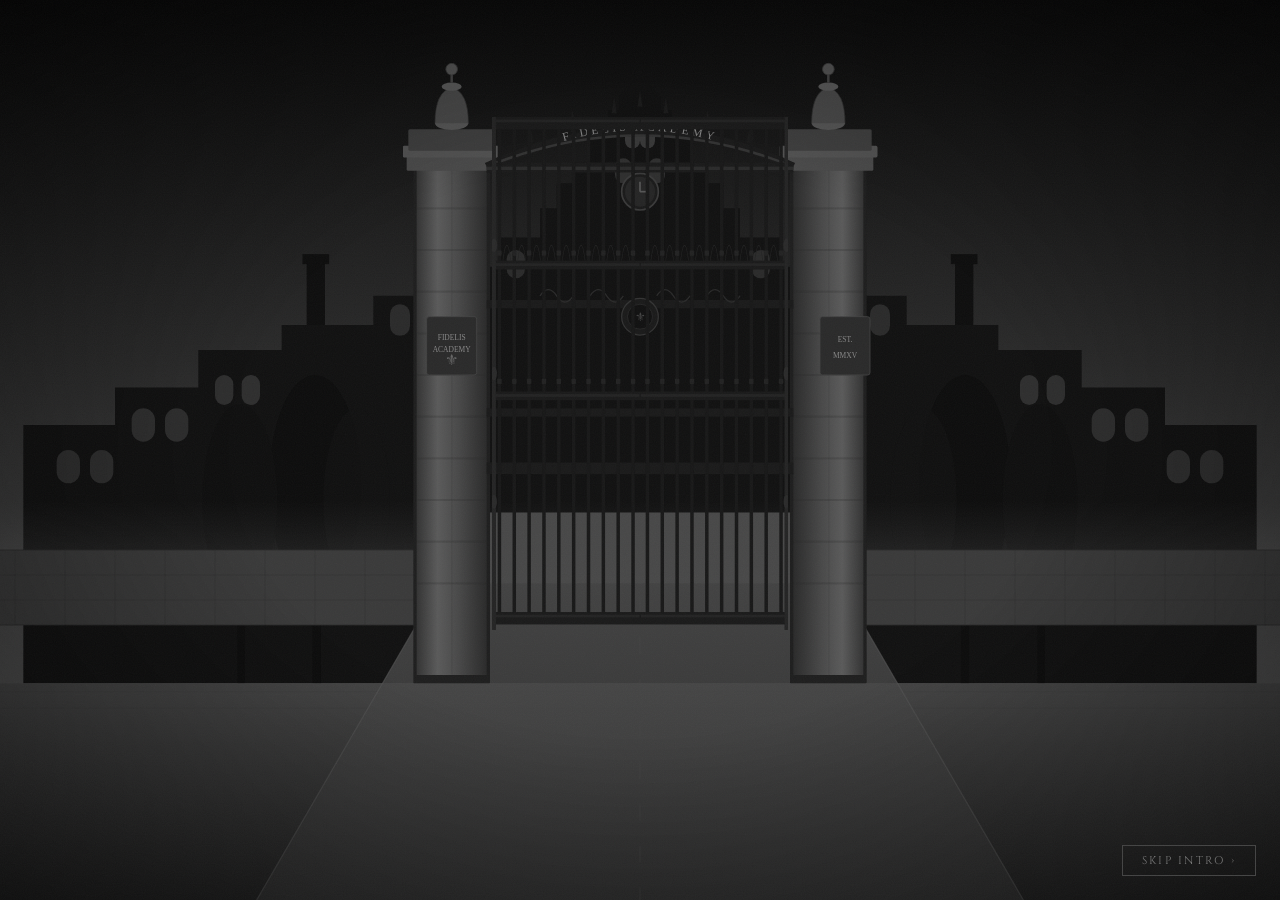
<file: fidelis-academy/index.html>
<!DOCTYPE html>
<html lang="en">
<head>
  <meta charset="UTF-8">
  <meta name="viewport" content="width=device-width, initial-scale=1.0">
  <title>Fidelis Academy</title>
  <link rel="preconnect" href="https://fonts.googleapis.com">
  <link href="https://fonts.googleapis.com/css2?family=Cinzel:wght@400;600;900&family=Cinzel+Decorative:wght@400;700&family=EB+Garamond:ital,wght@0,400;1,400&display=swap" rel="stylesheet">
  <style>
    *, *::before, *::after { margin:0; padding:0; box-sizing:border-box; }

    html, body {
      width:100%; height:100%;
      background:#000;
      overflow:hidden;
      font-family:'EB Garamond', serif;
    }

    /* ── INTRO WRAPPER ── */
    #intro {
      position:fixed; inset:0; z-index:100;
      overflow:hidden;
      background:#000;
    }

    /* ── SCENE (zooms out) ── */
    #scene {
      width:100%; height:100%;
      position:absolute; inset:0;
      transform: scale(5);
      transform-origin: 50% 47%;
      transition: transform 4s cubic-bezier(.22,.6,.36,1);
    }
    #scene.zoomed { transform: scale(1); }

    /* ── BACKGROUND SVG ── */
    #bg {
      position:absolute; inset:0;
      width:100%; height:100%;
    }

    /* ── GATE DOOR WRAPPERS ── */
    #gate-wrap {
      position:absolute;
      /* these % values align the doors over the SVG pillars */
      left: 38.4%;
      top:  13%;
      width: 23.2%;
      height: 57%;
      display:flex;
      perspective: 1400px;
      perspective-origin: 50% 48%;
    }

    .gate-door {
      width:50%; height:100%;
      flex-shrink:0;
    }
    .gate-door svg { display:block; width:100%; height:100%; }

    #door-left  { transform-origin: 0 50%;    transition: transform 2.4s cubic-bezier(.4,0,.2,1); }
    #door-right { transform-origin: 100% 50%; transition: transform 2.4s cubic-bezier(.4,0,.2,1); }
    #door-left.open  { transform: rotateY(-84deg); }
    #door-right.open { transform: rotateY(84deg); }

    /* ── TITLE ── */
    #title {
      position:absolute;
      top:4%; left:50%; transform:translateX(-50%);
      text-align:center; z-index:10;
      opacity:0; transition:opacity 1.2s;
      pointer-events:none; white-space:nowrap;
    }
    #title.show { opacity:1; }
    #title h1 {
      font-family:'Cinzel Decorative',serif;
      font-size: clamp(1rem,2.8vw,2.4rem);
      color:#c9a84c;
      letter-spacing:.35em;
      text-shadow: 0 0 24px rgba(201,168,76,.45), 2px 2px 6px #000;
    }
    #title p {
      font-family:'Cinzel',serif;
      font-size:clamp(.55rem,1.1vw,.85rem);
      color:#aaa;
      letter-spacing:.35em;
      margin-top:.4em;
    }

    /* ── VIGNETTE ── */
    #vignette {
      position:absolute; inset:0;
      background: radial-gradient(ellipse 80% 80% at 50% 50%,
        transparent 40%, rgba(0,0,0,.65) 100%);
      pointer-events:none;
    }

    /* ── CHOICES ── */
    #choices {
      position:fixed; inset:0; z-index:200;
      display:flex;
      align-items:center; justify-content:center;
      gap:clamp(2rem,8vw,8rem);
      opacity:0; pointer-events:none;
      transition:opacity 1.2s;
      background:radial-gradient(ellipse 90% 70% at 50% 70%,
        rgba(0,0,0,.35) 0%, rgba(0,0,0,.75) 100%);
    }
    #choices.show { opacity:1; pointer-events:all; }

    .choice {
      display:block; text-decoration:none;
      text-align:center; position:relative;
      transition: transform .3s ease;
    }
    .choice:hover { transform: translateY(-8px) scale(1.04); }

    .choice-door {
      width: clamp(130px,16vw,240px);
      aspect-ratio: 1/1.9;
      background: linear-gradient(175deg, #1c1c1c 0%, #0c0c0c 60%);
      border: 1px solid #6b5a2a;
      position:relative;
      overflow:visible;
    }
    /* arched top using ::before */
    .choice-door::before {
      content:'';
      position:absolute;
      top: calc(-1 * clamp(65px,8vw,120px));
      left:-1px; right:-1px;
      height: clamp(65px,8vw,120px);
      border:1px solid #6b5a2a;
      border-bottom:none;
      border-radius: 50% 50% 0 0 / 100% 100% 0 0;
      background: linear-gradient(180deg, #1a1a1a, #161616);
    }
    .choice-door-inner {
      position:absolute; inset:8%;
      border:1px solid #3a3020;
      display:flex; flex-direction:column;
      align-items:center; justify-content:center;
      gap:.8em;
    }
    .choice-icon {
      font-size:clamp(1.6rem,3.5vw,3rem);
      color:#c9a84c;
      filter:drop-shadow(0 0 10px rgba(201,168,76,.4));
    }
    .choice-label {
      font-family:'Cinzel',serif;
      font-size:clamp(.55rem,1.1vw,.9rem);
      letter-spacing:.18em;
      color:#c9a84c;
      text-shadow:0 0 12px rgba(201,168,76,.4);
    }
    .choice-sub {
      font-family:'EB Garamond',serif;
      font-style:italic;
      font-size:clamp(.5rem,.9vw,.75rem);
      color:#777;
      letter-spacing:.08em;
    }
    /* knocker */
    .choice-door::after {
      content:'⬤';
      position:absolute;
      top:38%; left:50%;
      transform:translate(-50%,-50%);
      font-size:clamp(.4rem,.8vw,.6rem);
      color:#6b5a2a;
    }

    /* ── SKIP BUTTON ── */
    #skip {
      position:fixed; bottom:1.5rem; right:1.5rem; z-index:400;
      background:none;
      border:1px solid #444;
      color:#777;
      font-family:'Cinzel',serif;
      font-size:.7rem;
      letter-spacing:.2em;
      padding:.45rem 1.2rem;
      cursor:pointer;
      transition:all .25s;
    }
    #skip:hover { border-color:#c9a84c; color:#c9a84c; }

    /* ── GRAIN OVERLAY ── */
    #grain {
      position:fixed; inset:0; z-index:500;
      pointer-events:none;
      opacity:.04;
      background-image: url("data:image/svg+xml,%3Csvg xmlns='http://www.w3.org/2000/svg' width='200' height='200'%3E%3Cfilter id='n'%3E%3CfeTurbulence type='fractalNoise' baseFrequency='0.9' numOctaves='4'/%3E%3C/filter%3E%3Crect width='200' height='200' filter='url(%23n)'/%3E%3C/svg%3E");
    }
  </style>
</head>
<body>

<div id="intro">
  <div id="scene">

    <!-- ══════════════════════════════════════
         BACKGROUND SCENE SVG
    ══════════════════════════════════════ -->
    <svg id="bg" viewBox="0 0 1920 1080" preserveAspectRatio="xMidYMid slice"
         xmlns="http://www.w3.org/2000/svg">
      <defs>
        <linearGradient id="sky" x1="0" y1="0" x2="0" y2="1">
          <stop offset="0%"   stop-color="#0a0a0a"/>
          <stop offset="40%"  stop-color="#2a2a2a"/>
          <stop offset="85%"  stop-color="#555"/>
          <stop offset="100%" stop-color="#666"/>
        </linearGradient>
        <linearGradient id="ground" x1="0" y1="0" x2="0" y2="1">
          <stop offset="0%"  stop-color="#444"/>
          <stop offset="100%" stop-color="#222"/>
        </linearGradient>
        <linearGradient id="path-grad" x1="0" y1="0" x2="0" y2="1">
          <stop offset="0%"  stop-color="#555"/>
          <stop offset="100%" stop-color="#333"/>
        </linearGradient>
        <linearGradient id="mist" x1="0" y1="0" x2="0" y2="1">
          <stop offset="0%" stop-color="rgba(100,100,100,0)"/>
          <stop offset="100%" stop-color="rgba(130,130,130,0.25)"/>
        </linearGradient>
        <linearGradient id="pillar-grad" x1="0" y1="0" x2="1" y2="0">
          <stop offset="0%"   stop-color="#333"/>
          <stop offset="30%"  stop-color="#5a5a5a"/>
          <stop offset="60%"  stop-color="#484848"/>
          <stop offset="100%" stop-color="#2a2a2a"/>
        </linearGradient>
        <linearGradient id="pillar-grad-r" x1="1" y1="0" x2="0" y2="0">
          <stop offset="0%"   stop-color="#333"/>
          <stop offset="30%"  stop-color="#5a5a5a"/>
          <stop offset="60%"  stop-color="#484848"/>
          <stop offset="100%" stop-color="#2a2a2a"/>
        </linearGradient>
        <filter id="blur-sky">
          <feGaussianBlur stdDeviation="1.5"/>
        </filter>
      </defs>

      <!-- SKY -->
      <rect width="1920" height="1080" fill="url(#sky)"/>

      <!-- BUILDING SILHOUETTE -->
      <!-- Victorian Gothic school, symmetrical, central bell tower -->
      <path fill="#111" d="
        M 220,820
        L 220,510
        L 330,510  L 330,465
        L 430,465  L 430,420
        L 530,420  L 530,390
        L 640,390  L 640,355
        L 720,355  L 720,320
        L 790,320  L 790,285
        L 840,285  L 840,250
        L 860,250  L 860,220
        L 880,220  L 880,195
        L 900,195  L 900,165
        L 910,165  L 910,148
        L 922,148  L 922,132
        L 935,132  L 935,115
        L 945,105  L 955,92
        L 960,80    L 965,92
        L 975,105  L 985,115
        L 985,132  L 998,132
        L 998,148  L 1010,148
        L 1010,165 L 1020,165
        L 1020,195 L 1040,195
        L 1040,220 L 1060,220
        L 1060,250 L 1080,250
        L 1080,285 L 1130,285
        L 1130,320 L 1200,320
        L 1200,355 L 1280,355
        L 1280,390 L 1390,390
        L 1390,420 L 1490,420
        L 1490,465 L 1590,465
        L 1590,510 L 1700,510
        L 1700,820
        Z
      "/>

      <!-- Chimneys -->
      <rect x="560" y="310" width="22" height="80" fill="#0e0e0e"/>
      <rect x="555" y="305" width="32" height="12" fill="#0e0e0e"/>
      <rect x="740" y="255" width="18" height="65" fill="#0e0e0e"/>
      <rect x="735" y="250" width="28" height="10" fill="#0e0e0e"/>
      <rect x="1162" y="255" width="18" height="65" fill="#0e0e0e"/>
      <rect x="1157" y="250" width="28" height="10" fill="#0e0e0e"/>
      <rect x="1338" y="310" width="22" height="80" fill="#0e0e0e"/>
      <rect x="1333" y="305" width="32" height="12" fill="#0e0e0e"/>

      <!-- Windows (arched, lighter) on main building -->
      <!-- Left wing -->
      <rect x="260" y="540" width="28" height="40" rx="14" fill="#2e2e2e"/>
      <rect x="300" y="540" width="28" height="40" rx="14" fill="#2e2e2e"/>
      <rect x="350" y="490" width="28" height="40" rx="14" fill="#2e2e2e"/>
      <rect x="390" y="490" width="28" height="40" rx="14" fill="#2e2e2e"/>
      <rect x="450" y="450" width="22" height="36" rx="11" fill="#2e2e2e"/>
      <rect x="482" y="450" width="22" height="36" rx="11" fill="#2e2e2e"/>
      <!-- Right wing (mirror) -->
      <rect x="1632" y="540" width="28" height="40" rx="14" fill="#2e2e2e"/>
      <rect x="1592" y="540" width="28" height="40" rx="14" fill="#2e2e2e"/>
      <rect x="1542" y="490" width="28" height="40" rx="14" fill="#2e2e2e"/>
      <rect x="1502" y="490" width="28" height="40" rx="14" fill="#2e2e2e"/>
      <rect x="1448" y="450" width="22" height="36" rx="11" fill="#2e2e2e"/>
      <rect x="1416" y="450" width="22" height="36" rx="11" fill="#2e2e2e"/>
      <!-- Central section -->
      <rect x="660" y="365" width="24" height="38" rx="12" fill="#2a2a2a"/>
      <rect x="700" y="365" width="24" height="38" rx="12" fill="#2a2a2a"/>
      <rect x="740" y="330" width="22" height="34" rx="11" fill="#2a2a2a"/>
      <rect x="800" y="300" width="22" height="34" rx="11" fill="#2a2a2a"/>
      <rect x="1094" y="300" width="22" height="34" rx="11" fill="#2a2a2a"/>
      <rect x="1158" y="330" width="22" height="34" rx="11" fill="#2a2a2a"/>
      <rect x="1196" y="365" width="24" height="38" rx="12" fill="#2a2a2a"/>
      <rect x="1236" y="365" width="24" height="38" rx="12" fill="#2a2a2a"/>
      <!-- Tower windows -->
      <rect x="942" y="150" width="18" height="28" rx="9" fill="#383838"/>
      <rect x="960" y="150" width="18" height="28" rx="9" fill="#383838"/>
      <rect x="930" y="190" width="20" height="30" rx="10" fill="#2e2e2e"/>
      <rect x="970" y="190" width="20" height="30" rx="10" fill="#2e2e2e"/>

      <!-- Clock face on tower -->
      <circle cx="960" cy="230" r="22" fill="#1a1a1a" stroke="#3a3a3a" stroke-width="2"/>
      <circle cx="960" cy="230" r="18" fill="#252525"/>
      <line x1="960" y1="218" x2="960" y2="230" stroke="#555" stroke-width="2"/>
      <line x1="960" y1="230" x2="970" y2="230" stroke="#555" stroke-width="2"/>

      <!-- TREES — dark silhouettes flanking path -->
      <!-- Left trees -->
      <ellipse cx="570" cy="580" rx="55" ry="130" fill="#0d0d0d" opacity=".9"/>
      <ellipse cx="620" cy="600" rx="40" ry="110" fill="#111" opacity=".85"/>
      <rect x="567" y="700" width="10" height="120" fill="#0d0d0d"/>
      <ellipse cx="480" cy="600" rx="45" ry="115" fill="#0f0f0f" opacity=".8"/>
      <rect x="477" y="710" width="9" height="110" fill="#0d0d0d"/>
      <!-- Right trees -->
      <ellipse cx="1350" cy="580" rx="55" ry="130" fill="#0d0d0d" opacity=".9"/>
      <ellipse cx="1300" cy="600" rx="40" ry="110" fill="#111" opacity=".85"/>
      <rect x="1345" y="700" width="10" height="120" fill="#0d0d0d"/>
      <ellipse cx="1440" cy="600" rx="45" ry="115" fill="#0f0f0f" opacity=".8"/>
      <rect x="1437" y="710" width="9" height="110" fill="#0d0d0d"/>

      <!-- MIST / ATMOSPHERE near horizon -->
      <rect x="0" y="600" width="1920" height="100" fill="url(#mist)"/>

      <!-- GROUND -->
      <rect x="0" y="820" width="1920" height="260" fill="url(#ground)"/>
      <!-- Ground texture lines -->
      <line x1="0" y1="830" x2="1920" y2="830" stroke="#333" stroke-width=".5" opacity=".4"/>
      <line x1="0" y1="850" x2="1920" y2="850" stroke="#333" stroke-width=".5" opacity=".3"/>

      <!-- PATH / DRIVEWAY in perspective -->
      <polygon points="500,1080 1420,1080 1150,615 770,615" fill="url(#path-grad)" opacity=".8"/>
      <!-- Path edge lines -->
      <line x1="770" y1="615" x2="500" y2="1080" stroke="#555" stroke-width="1.5" opacity=".6"/>
      <line x1="1150" y1="615" x2="1420" y2="1080" stroke="#555" stroke-width="1.5" opacity=".6"/>
      <!-- Centerline (dashes) -->
      <line x1="960" y1="615" x2="960" y2="1080" stroke="#4a4a4a" stroke-width="1"
            stroke-dasharray="20 30" opacity=".5"/>

      <!-- STONE WALL — left -->
      <rect x="0" y="660" width="737" height="90"
            fill="#3a3a3a" stroke="#2a2a2a" stroke-width="1"/>
      <!-- Stone blocks on left wall -->
      <g stroke="#2a2a2a" stroke-width="0.7" opacity=".6">
        <line x1="0" y1="690" x2="737" y2="690"/>
        <line x1="0" y1="720" x2="737" y2="720"/>
        <line x1="30"  y1="660" x2="30"  y2="750"/>
        <line x1="90"  y1="660" x2="90"  y2="750"/>
        <line x1="150" y1="660" x2="150" y2="750"/>
        <line x1="210" y1="660" x2="210" y2="750"/>
        <line x1="270" y1="660" x2="270" y2="750"/>
        <line x1="330" y1="660" x2="330" y2="750"/>
        <line x1="390" y1="660" x2="390" y2="750"/>
        <line x1="450" y1="660" x2="450" y2="750"/>
        <line x1="510" y1="660" x2="510" y2="750"/>
        <line x1="570" y1="660" x2="570" y2="750"/>
        <line x1="630" y1="660" x2="630" y2="750"/>
        <line x1="690" y1="660" x2="690" y2="750"/>
      </g>

      <!-- STONE WALL — right -->
      <rect x="1183" y="660" width="737" height="90"
            fill="#3a3a3a" stroke="#2a2a2a" stroke-width="1"/>
      <g stroke="#2a2a2a" stroke-width="0.7" opacity=".6">
        <line x1="1183" y1="690" x2="1920" y2="690"/>
        <line x1="1183" y1="720" x2="1920" y2="720"/>
        <line x1="1230" y1="660" x2="1230" y2="750"/>
        <line x1="1290" y1="660" x2="1290" y2="750"/>
        <line x1="1350" y1="660" x2="1350" y2="750"/>
        <line x1="1410" y1="660" x2="1410" y2="750"/>
        <line x1="1470" y1="660" x2="1470" y2="750"/>
        <line x1="1530" y1="660" x2="1530" y2="750"/>
        <line x1="1590" y1="660" x2="1590" y2="750"/>
        <line x1="1650" y1="660" x2="1650" y2="750"/>
        <line x1="1710" y1="660" x2="1710" y2="750"/>
        <line x1="1770" y1="660" x2="1770" y2="750"/>
        <line x1="1830" y1="660" x2="1830" y2="750"/>
        <line x1="1890" y1="660" x2="1890" y2="750"/>
      </g>

      <!-- ════════════════════════════════════════
           LEFT STONE PILLAR
      ════════════════════════════════════════ -->
      <!-- Pillar base shadow -->
      <rect x="688" y="200" width="92" height="620" fill="#1e1e1e" rx="1"/>
      <!-- Pillar body -->
      <rect x="692" y="195" width="84" height="615" fill="url(#pillar-grad)"/>
      <!-- Stone block lines on pillar -->
      <g stroke="#2a2a2a" stroke-width="0.8" opacity=".7">
        <line x1="692" y1="250" x2="776" y2="250"/>
        <line x1="692" y1="300" x2="776" y2="300"/>
        <line x1="692" y1="350" x2="776" y2="350"/>
        <line x1="692" y1="400" x2="776" y2="400"/>
        <line x1="692" y1="450" x2="776" y2="450"/>
        <line x1="692" y1="500" x2="776" y2="500"/>
        <line x1="692" y1="550" x2="776" y2="550"/>
        <line x1="692" y1="600" x2="776" y2="600"/>
        <line x1="692" y1="650" x2="776" y2="650"/>
        <line x1="692" y1="700" x2="776" y2="700"/>
        <!-- Vertical centre crack -->
        <line x1="734" y1="195" x2="734" y2="810" opacity=".3"/>
      </g>
      <!-- Pillar cap (wider) -->
      <rect x="680" y="183" width="108" height="22" fill="#4a4a4a" rx="2"/>
      <rect x="675" y="175" width="118" height="14" fill="#525252" rx="2"/>
      <!-- Pillar top plinth -->
      <rect x="682" y="155" width="104" height="26" fill="#3e3e3e" rx="2"/>
      <!-- Urn/finial on left pillar -->
      <ellipse cx="734" cy="148" rx="20" ry="8" fill="#555"/>
      <path d="M714,148 Q714,110 734,105 Q754,110 754,148" fill="#484848" stroke="#333" stroke-width=".8"/>
      <ellipse cx="734" cy="104" rx="12" ry="5" fill="#5a5a5a"/>
      <line x1="734" y1="99" x2="734" y2="85" stroke="#444" stroke-width="3"/>
      <ellipse cx="734" cy="83" rx="7" ry="7" fill="#555" stroke="#3a3a3a" stroke-width="1"/>
      <!-- Plaque / Crest on left pillar -->
      <rect x="704" y="380" width="60" height="70" rx="3" fill="#2a2a2a" stroke="#444" stroke-width="1"/>
      <text x="734" y="408" text-anchor="middle" font-family="serif" font-size="9" fill="#888">FIDELIS</text>
      <text x="734" y="422" text-anchor="middle" font-family="serif" font-size="9" fill="#888">ACADEMY</text>
      <text x="734" y="438" text-anchor="middle" font-family="serif" font-size="18" fill="#666">⚜</text>

      <!-- ════════════════════════════════════════
           RIGHT STONE PILLAR
      ════════════════════════════════════════ -->
      <rect x="1140" y="200" width="92" height="620" fill="#1e1e1e" rx="1"/>
      <rect x="1144" y="195" width="84" height="615" fill="url(#pillar-grad-r)"/>
      <g stroke="#2a2a2a" stroke-width="0.8" opacity=".7">
        <line x1="1144" y1="250" x2="1228" y2="250"/>
        <line x1="1144" y1="300" x2="1228" y2="300"/>
        <line x1="1144" y1="350" x2="1228" y2="350"/>
        <line x1="1144" y1="400" x2="1228" y2="400"/>
        <line x1="1144" y1="450" x2="1228" y2="450"/>
        <line x1="1144" y1="500" x2="1228" y2="500"/>
        <line x1="1144" y1="550" x2="1228" y2="550"/>
        <line x1="1144" y1="600" x2="1228" y2="600"/>
        <line x1="1144" y1="650" x2="1228" y2="650"/>
        <line x1="1144" y1="700" x2="1228" y2="700"/>
        <line x1="1186" y1="195" x2="1186" y2="810" opacity=".3"/>
      </g>
      <rect x="1132" y="183" width="108" height="22" fill="#4a4a4a" rx="2"/>
      <rect x="1127" y="175" width="118" height="14" fill="#525252" rx="2"/>
      <rect x="1134" y="155" width="104" height="26" fill="#3e3e3e" rx="2"/>
      <ellipse cx="1186" cy="148" rx="20" ry="8" fill="#555"/>
      <path d="M1166,148 Q1166,110 1186,105 Q1206,110 1206,148" fill="#484848" stroke="#333" stroke-width=".8"/>
      <ellipse cx="1186" cy="104" rx="12" ry="5" fill="#5a5a5a"/>
      <line x1="1186" y1="99" x2="1186" y2="85" stroke="#444" stroke-width="3"/>
      <ellipse cx="1186" cy="83" rx="7" ry="7" fill="#555" stroke="#3a3a3a" stroke-width="1"/>
      <!-- Lamp post on right pillar -->
      <rect x="1176" y="380" width="60" height="70" rx="3" fill="#2a2a2a" stroke="#444" stroke-width="1"/>
      <text x="1206" y="410" text-anchor="middle" font-family="serif" font-size="9" fill="#888">EST.</text>
      <text x="1206" y="430" text-anchor="middle" font-family="serif" font-size="9" fill="#888">MMXV</text>

      <!-- WROUGHT IRON ARCH over gate opening -->
      <path d="M 776,200 Q 960,115 1144,200"
            fill="none" stroke="#1a1a1a" stroke-width="10"/>
      <path d="M 776,200 Q 960,125 1144,200"
            fill="none" stroke="#333" stroke-width="3"/>
      <!-- Arch decorative spikes pointing up -->
      <g fill="#1a1a1a">
        <polygon points="826,171 829,155 832,171"/>
        <polygon points="876,150 879,132 882,150"/>
        <polygon points="926,136 929,117 932,136"/>
        <polygon points="957,128 960,108 963,128"/>
        <polygon points="988,136 991,117 994,136"/>
        <polygon points="1038,150 1041,132 1044,150"/>
        <polygon points="1088,171 1091,155 1094,171"/>
      </g>
      <!-- FIDELIS ACADEMY text on arch -->
      <path id="arch-text-path" d="M 800,195 Q 960,118 1120,195" fill="none"/>
      <text font-family="serif" font-size="14" fill="#888" letter-spacing="4">
        <textPath href="#arch-text-path" startOffset="50%" text-anchor="middle">
          FIDELIS ACADEMY
        </textPath>
      </text>

      <!-- GATE TOP CROSSBAR -->
      <rect x="776" y="195" width="368" height="12" fill="#1a1a1a"/>
      <rect x="776" y="200" width="368" height="4" fill="#2a2a2a"/>
      <!-- GATE MID RAIL -->
      <rect x="776" y="360" width="368" height="10" fill="#1a1a1a"/>
      <!-- GATE LOWER RAIL -->
      <rect x="776" y="490" width="368" height="10" fill="#1a1a1a"/>
      <!-- GATE BOTTOM RAIL -->
      <rect x="776" y="555" width="368" height="14" fill="#1a1a1a"/>

      <!-- Center lock medallion -->
      <circle cx="960" cy="380" r="22" fill="#1a1a1a" stroke="#333" stroke-width="1.5"/>
      <circle cx="960" cy="380" r="15" fill="#111" stroke="#2a2a2a" stroke-width="1"/>
      <text x="960" y="385" text-anchor="middle" font-family="serif" font-size="14" fill="#444">⚜</text>

      <!-- Scrollwork on mid rail (decorative) -->
      <g fill="none" stroke="#2a2a2a" stroke-width="1.5">
        <path d="M840,355 Q850,340 860,355 Q870,370 880,355"/>
        <path d="M900,355 Q910,340 920,355 Q930,370 940,355"/>
        <path d="M980,355 Q990,340 1000,355 Q1010,370 1020,355"/>
        <path d="M1040,355 Q1050,340 1060,355 Q1070,370 1080,355"/>
      </g>
    </svg>
    <!-- END BG SVG -->

    <!-- ════════════════════════════════════════
         ANIMATED GATE DOOR HALVES
    ════════════════════════════════════════ -->
    <div id="gate-wrap">
      <!-- LEFT DOOR -->
      <div class="gate-door" id="door-left"></div>
      <!-- RIGHT DOOR -->
      <div class="gate-door" id="door-right"></div>
    </div>

    <!-- School Title -->
    <div id="title">
      <h1>FIDELIS ACADEMY</h1>
      <p>KNOWLEDGE &nbsp;·&nbsp; HONOUR &nbsp;·&nbsp; SERVICE</p>
    </div>

    <!-- Vignette -->
    <div id="vignette"></div>
  </div><!-- /#scene -->
</div><!-- /#intro -->

<!-- ════════════════════════════════════════
     CHOICES (shown after gate opens)
════════════════════════════════════════ -->
<div id="choices">
  <a class="choice" href="new-students.html">
    <div class="choice-door">
      <div class="choice-door-inner">
        <div class="choice-icon">✦</div>
        <div class="choice-label">NEW STUDENTS</div>
        <div class="choice-sub">Enquiries & Enrolment</div>
      </div>
    </div>
  </a>
  <a class="choice" href="enrolled-students.html">
    <div class="choice-door">
      <div class="choice-door-inner">
        <div class="choice-icon">⚜</div>
        <div class="choice-label">ENROLLED STUDENTS</div>
        <div class="choice-sub">Student Portal</div>
      </div>
    </div>
  </a>
</div>

<!-- Skip button -->
<button id="skip" onclick="skipIntro()">SKIP INTRO ›</button>

<!-- Grain overlay -->
<div id="grain"></div>

<script>
  /* ── Generate gate bars via JS ── */
  function makeDoorSVG(side) {
    const W = 300, H = 580;
    const BAR_W = 7;
    const BAR_COUNT = 10;
    const spacing = W / BAR_COUNT;
    const railY = [0, H*0.28, H*0.535, H*0.965];
    const railH = [14, 10, 10, 14];

    let bars = '';
    for (let i = 0; i < BAR_COUNT; i++) {
      const x = spacing * i + spacing * 0.5 - BAR_W / 2;
      // bar shaft
      bars += `<rect x="${x}" y="14" width="${BAR_W}" height="${H - 28}" fill="#181818"/>`;
      // spear finial
      bars += `<polygon points="${x+1},14 ${x+BAR_W/2},${-12} ${x+BAR_W-1},14" fill="#1a1a1a"/>`;
      // collar rings
      bars += `<rect x="${x-1}" y="${H*0.26}" width="${BAR_W+2}" height="6" rx="1" fill="#222"/>`;
      bars += `<rect x="${x-1}" y="${H*0.51}" width="${BAR_W+2}" height="6" rx="1" fill="#222"/>`;
    }

    let rails = '';
    railY.forEach((y, i) => {
      rails += `<rect x="0" y="${y}" width="${W}" height="${railH[i]}" fill="#1a1a1a"/>`;
      rails += `<rect x="2" y="${y+3}" width="${W-4}" height="3" fill="#2a2a2a" opacity=".6"/>`;
    });

    // Hinge side trim
    const hingeX = side === 'left' ? 0 : W - 8;
    const trimFill = side === 'left'
      ? 'linear-gradient(to right, #2a2a2a, #333)'
      : 'linear-gradient(to left, #2a2a2a, #333)';

    // Latch side trim
    const latchX = side === 'left' ? W - 10 : 0;

    let scrollwork = '';
    for (let i = 0; i < BAR_COUNT - 1; i++) {
      const cx = spacing * i + spacing;
      scrollwork += `<path d="M${cx-8},${H*0.28} Q${cx},${H*0.22} ${cx+8},${H*0.28}"
        fill="none" stroke="#222" stroke-width="1.2"/>`;
    }

    return `<svg viewBox="0 0 ${W} ${H}" xmlns="http://www.w3.org/2000/svg"
      preserveAspectRatio="none" style="display:block;width:100%;height:100%">
      <defs>
        <linearGradient id="gate-bg-${side}" x1="0" y1="0" x2="1" y2="0">
          <stop offset="0%" stop-color="rgba(0,0,0,0)"/>
          <stop offset="100%" stop-color="rgba(0,0,0,0)"/>
        </linearGradient>
      </defs>
      ${bars}
      ${rails}
      ${scrollwork}
      <!-- Hinge knuckles -->
      <rect x="${hingeX}" y="0" width="8" height="${H}" fill="#242424"/>
      <ellipse cx="${hingeX+4}" cy="${H*0.25}" rx="6" ry="8" fill="#2a2a2a"/>
      <ellipse cx="${hingeX+4}" cy="${H*0.5}" rx="6" ry="8" fill="#2a2a2a"/>
      <ellipse cx="${hingeX+4}" cy="${H*0.75}" rx="6" ry="8" fill="#2a2a2a"/>
    </svg>`;
  }

  document.getElementById('door-left').innerHTML  = makeDoorSVG('left');
  document.getElementById('door-right').innerHTML = makeDoorSVG('right');

  /* ── Animation sequencing ── */
  let introActive = true;

  function runIntro() {
    // Phase 1: zoom out (0 → 4s)
    requestAnimationFrame(() => {
      document.getElementById('scene').classList.add('zoomed');
    });

    // Phase 2: show title (3.5s)
    setTimeout(() => {
      document.getElementById('title').classList.add('show');
    }, 3500);

    // Phase 3: gate opens (4.2s)
    setTimeout(() => {
      document.getElementById('door-left').classList.add('open');
      document.getElementById('door-right').classList.add('open');
    }, 4200);

    // Phase 4: choices appear (6.8s)
    setTimeout(() => {
      if (!introActive) return;
      document.getElementById('choices').classList.add('show');
      document.getElementById('skip').style.display = 'none';
    }, 6800);
  }

  function skipIntro() {
    introActive = false;
    const scene = document.getElementById('scene');
    scene.style.transition = 'none';
    scene.classList.add('zoomed');
    document.getElementById('title').classList.add('show');
    document.getElementById('door-left').style.transition  = 'none';
    document.getElementById('door-right').style.transition = 'none';
    document.getElementById('door-left').classList.add('open');
    document.getElementById('door-right').classList.add('open');
    document.getElementById('choices').classList.add('show');
    document.getElementById('skip').style.display = 'none';
  }

  window.addEventListener('load', () => setTimeout(runIntro, 100));
</script>
</body>
</html>
</file>
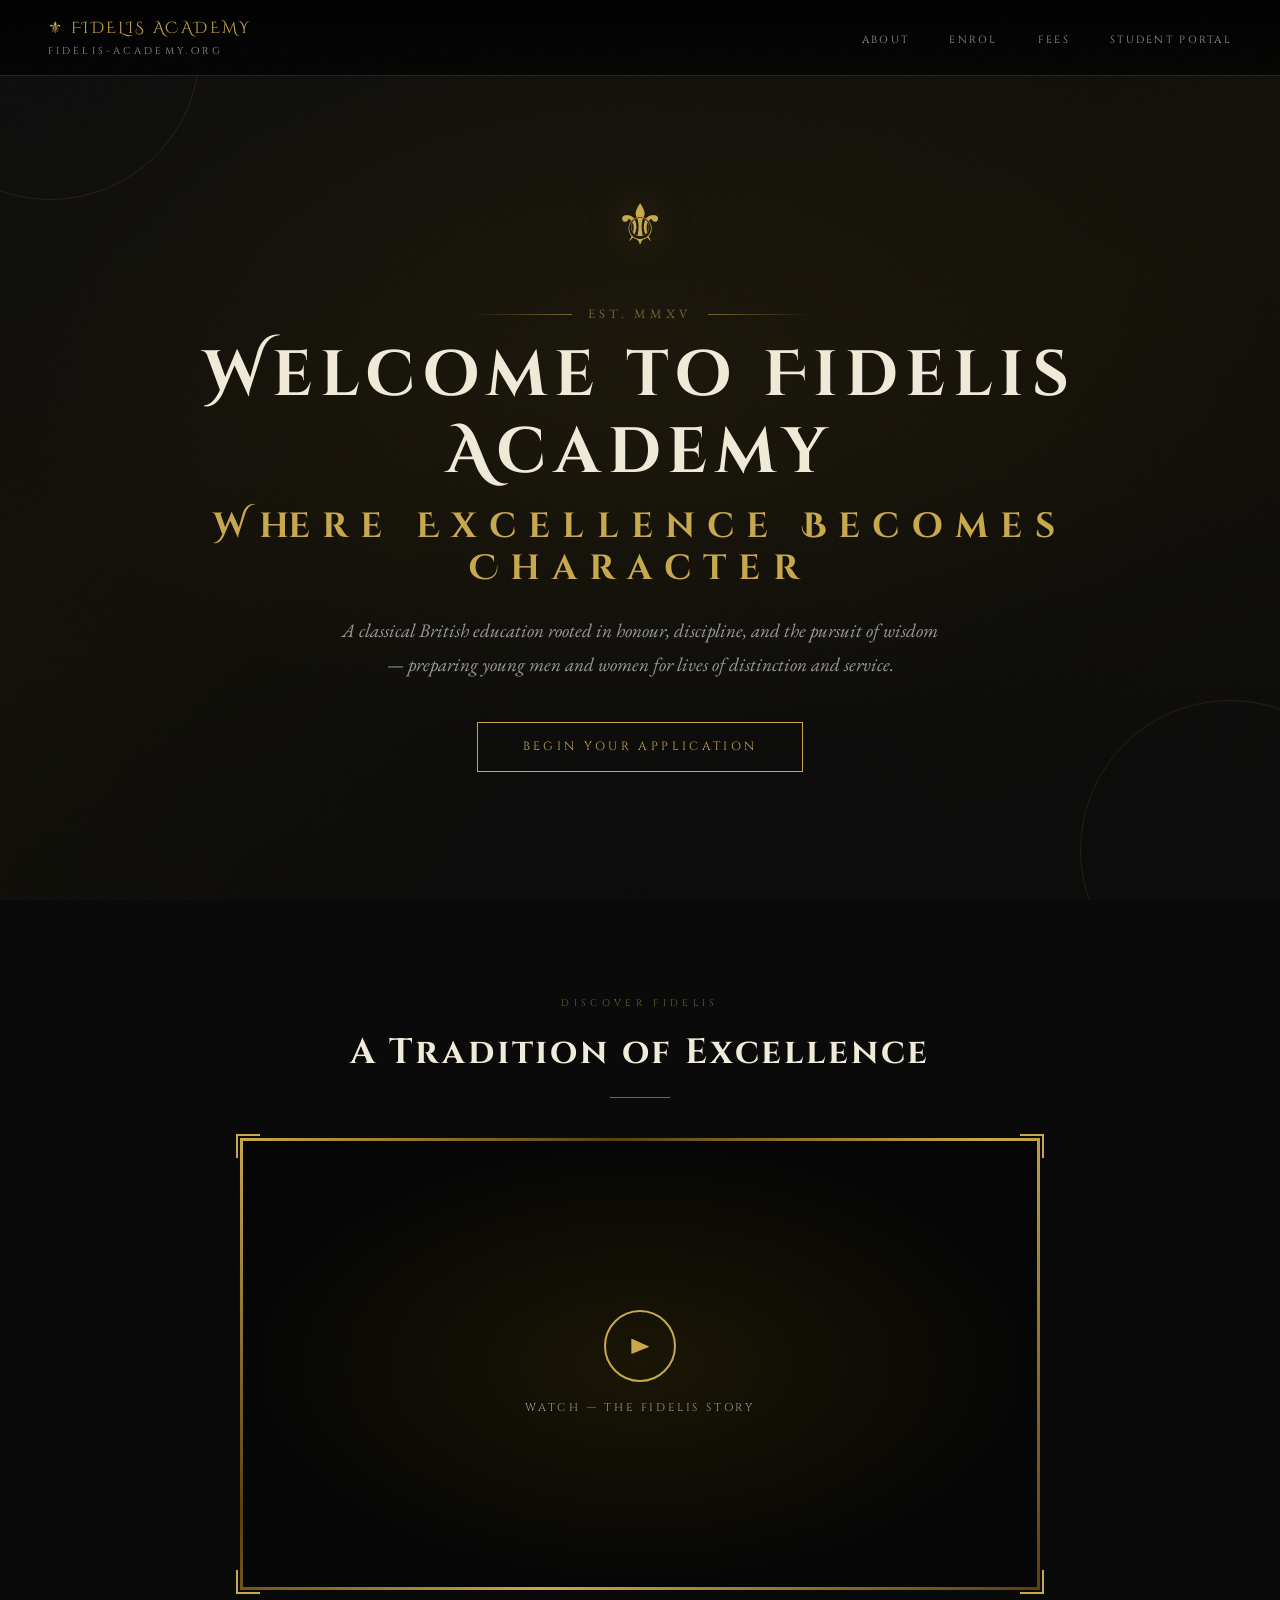
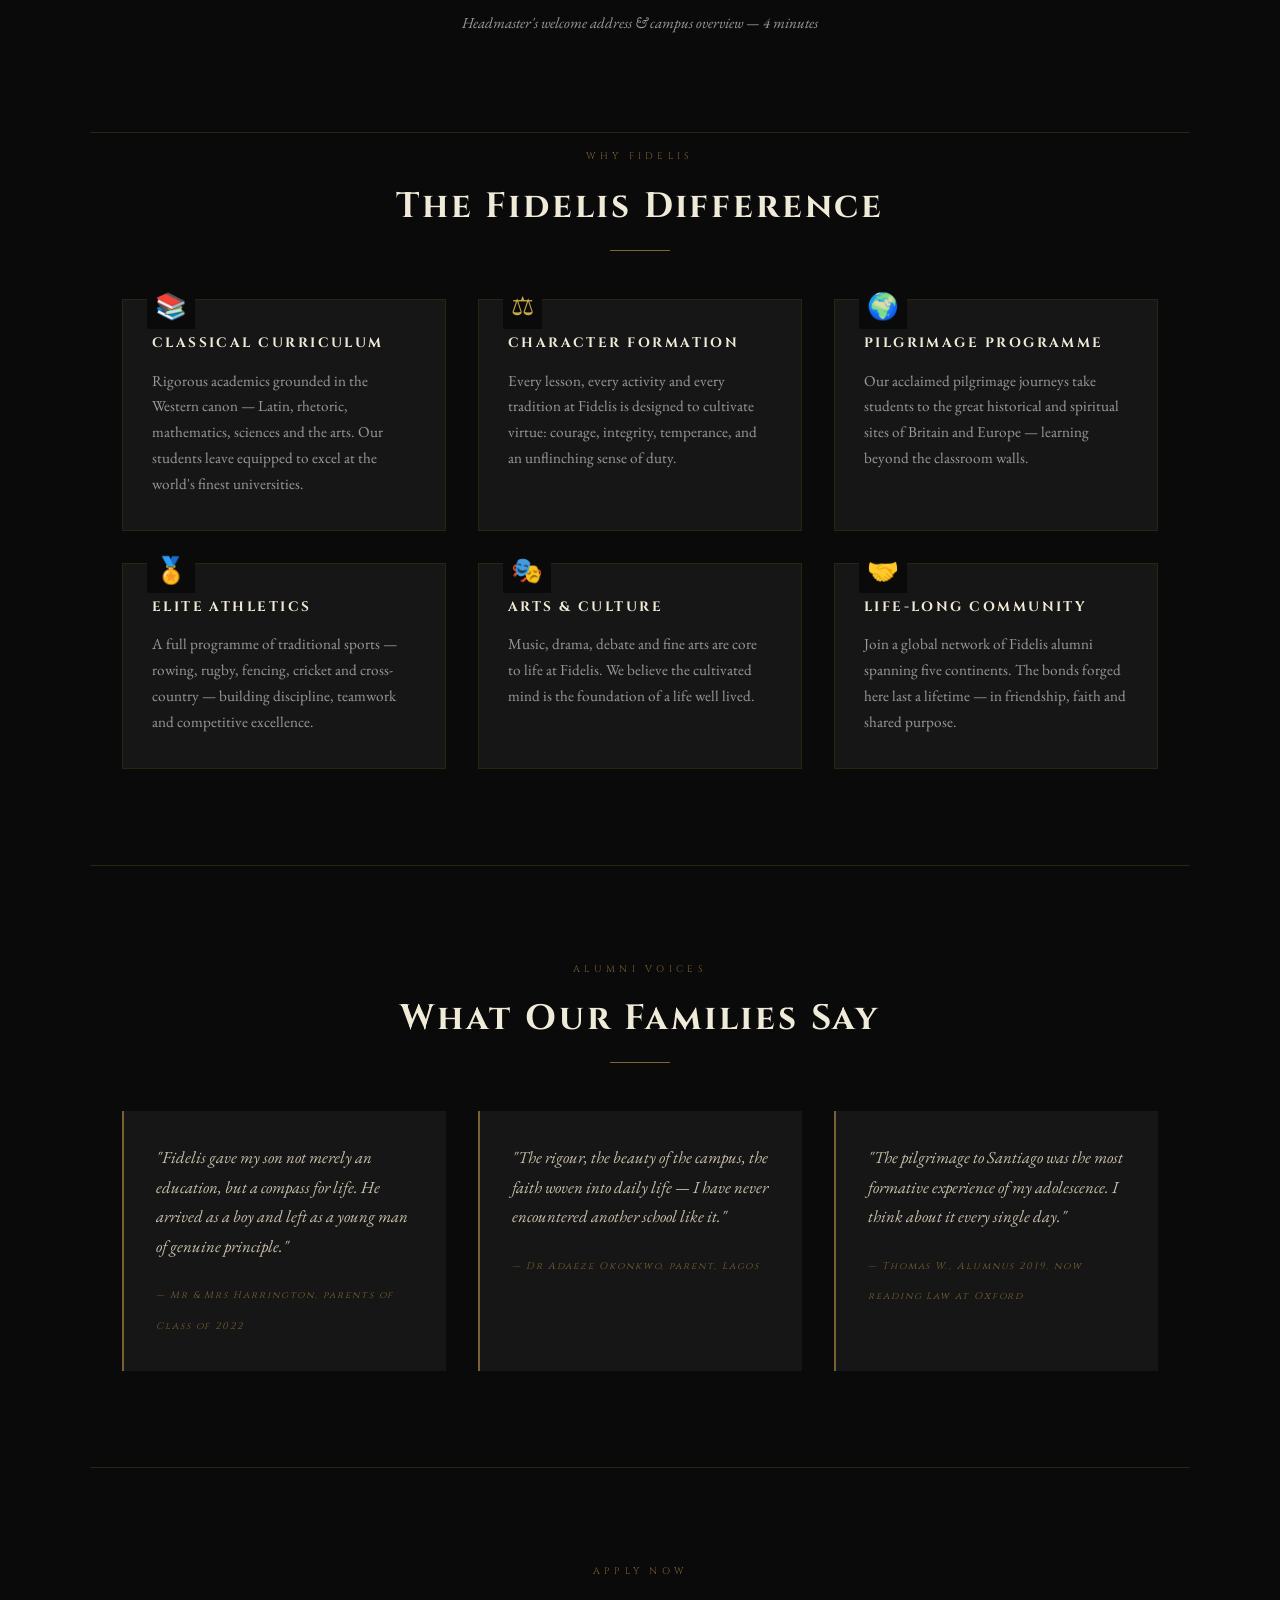
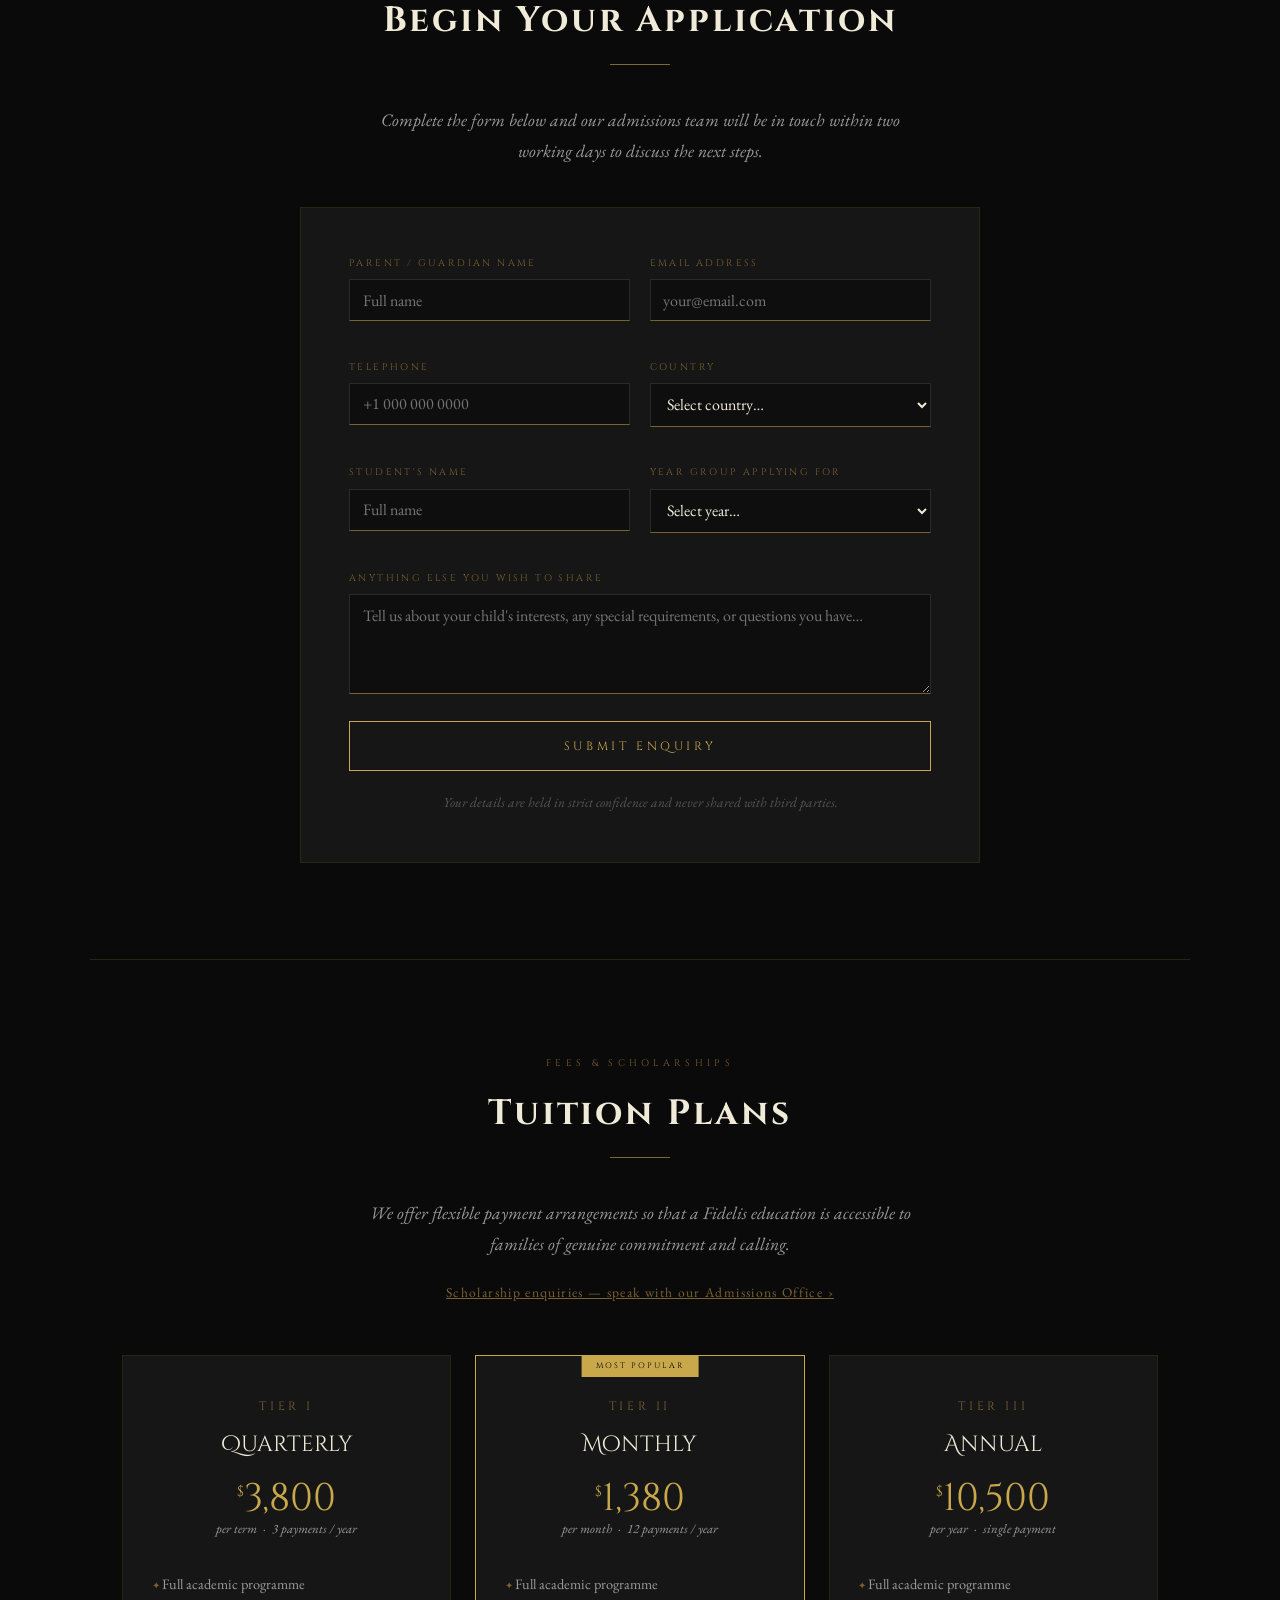
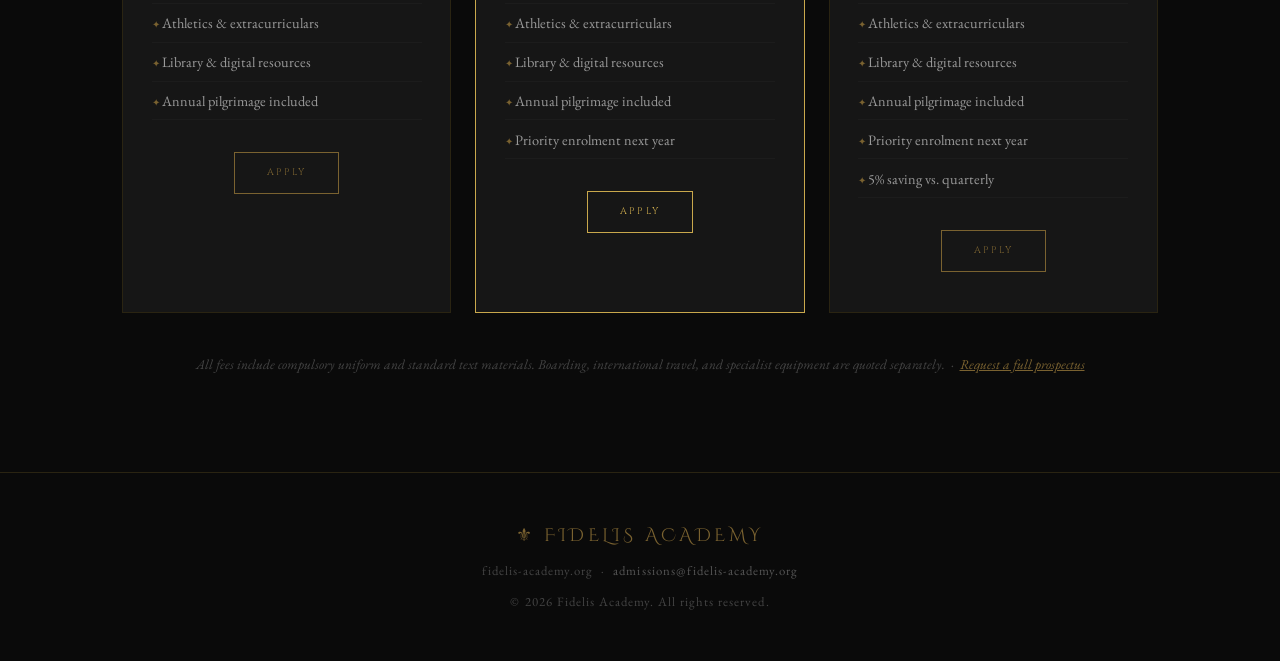
<file: fidelis-academy/new-students.html>
<!DOCTYPE html>
<html lang="en">
<head>
  <meta charset="UTF-8">
  <meta name="viewport" content="width=device-width, initial-scale=1.0">
  <title>New Students — Fidelis Academy</title>
  <link rel="preconnect" href="https://fonts.googleapis.com">
  <link href="https://fonts.googleapis.com/css2?family=Cinzel:wght@400;600;900&family=Cinzel+Decorative:wght@400;700&family=EB+Garamond:ital,wght@0,400;0,500;1,400;1,500&display=swap" rel="stylesheet">
  <style>
    :root {
      --black:   #0a0a0a;
      --dark:    #111;
      --card:    #161616;
      --border:  #2a2412;
      --gold:    #c9a84c;
      --gold-dim:#7a6230;
      --silver:  #9a9a9a;
      --white:   #f0ead8;
      --text:    #c8c0aa;
    }

    *, *::before, *::after { margin:0; padding:0; box-sizing:border-box; }

    html { scroll-behavior: smooth; }

    body {
      background: var(--black);
      color: var(--text);
      font-family: 'EB Garamond', serif;
      font-size: 1.1rem;
      line-height: 1.75;
      overflow-x: hidden;
    }

    /* ── GRAIN ── */
    body::before {
      content:'';
      position:fixed; inset:0; z-index:9999;
      pointer-events:none;
      opacity:.03;
      background-image:url("data:image/svg+xml,%3Csvg xmlns='http://www.w3.org/2000/svg' width='200' height='200'%3E%3Cfilter id='n'%3E%3CfeTurbulence type='fractalNoise' baseFrequency='0.85' numOctaves='4'/%3E%3C/filter%3E%3Crect width='200' height='200' filter='url(%23n)'/%3E%3C/svg%3E");
    }

    /* ── NAV ── */
    nav {
      position: fixed; top:0; left:0; right:0; z-index:100;
      display:flex; align-items:center; justify-content:space-between;
      padding:.9rem 3rem;
      background: linear-gradient(to bottom, rgba(0,0,0,.95), rgba(0,0,0,.7));
      border-bottom: 1px solid var(--border);
      backdrop-filter: blur(8px);
    }
    .nav-crest {
      font-family:'Cinzel Decorative',serif;
      font-size:1rem;
      color: var(--gold);
      letter-spacing:.15em;
      text-decoration:none;
    }
    .nav-crest span { color: var(--silver); font-size:.65rem; display:block; letter-spacing:.3em; }
    .nav-links { display:flex; gap:2.5rem; list-style:none; }
    .nav-links a {
      font-family:'Cinzel',serif;
      font-size:.65rem;
      letter-spacing:.22em;
      color: var(--silver);
      text-decoration:none;
      transition: color .2s;
    }
    .nav-links a:hover { color: var(--gold); }

    /* ── HERO ── */
    .hero {
      min-height: 100vh;
      display:flex; flex-direction:column;
      align-items:center; justify-content:center;
      text-align:center;
      padding: 8rem 2rem 5rem;
      position:relative;
      overflow:hidden;
    }
    .hero-bg {
      position:absolute; inset:0;
      background:
        radial-gradient(ellipse 70% 60% at 50% 40%, #1a160a 0%, transparent 70%),
        radial-gradient(ellipse 100% 100% at 50% 100%, #0a0a0a 0%, transparent 60%),
        linear-gradient(160deg, #0d0d0d 0%, #131008 50%, #0a0a0a 100%);
    }
    /* decorative corner ornaments */
    .hero-bg::before, .hero-bg::after {
      content:'';
      position:absolute;
      width: 300px; height:300px;
      border: 1px solid rgba(201,168,76,.12);
      border-radius:50%;
    }
    .hero-bg::before { top:-100px; left:-100px; }
    .hero-bg::after  { bottom:-100px; right:-100px; }

    .hero-crest {
      font-size: 3.5rem;
      color: var(--gold);
      margin-bottom:1rem;
      filter: drop-shadow(0 0 20px rgba(201,168,76,.3));
      position:relative; z-index:1;
      animation: crest-pulse 4s ease-in-out infinite;
    }
    @keyframes crest-pulse {
      0%,100% { filter: drop-shadow(0 0 16px rgba(201,168,76,.25)); }
      50%      { filter: drop-shadow(0 0 32px rgba(201,168,76,.5)); }
    }

    .divider {
      display:flex; align-items:center; gap:1rem;
      color: var(--gold-dim);
      font-size:.8rem;
      letter-spacing:.3em;
      margin: .8rem auto;
      position:relative; z-index:1;
    }
    .divider::before, .divider::after {
      content:'';
      display:block;
      width: clamp(40px,8vw,120px);
      height:1px;
      background: linear-gradient(to right, transparent, var(--gold-dim));
    }
    .divider::after { background: linear-gradient(to left, transparent, var(--gold-dim)); }

    .hero h1 {
      font-family:'Cinzel Decorative',serif;
      font-size: clamp(1.8rem,5vw,4rem);
      color: var(--white);
      letter-spacing:.12em;
      line-height:1.2;
      position:relative; z-index:1;
    }
    .hero h1 em {
      display:block;
      color: var(--gold);
      font-style:normal;
      font-size:.55em;
      letter-spacing:.35em;
      margin-top:.4em;
    }
    .hero p.tagline {
      max-width:600px;
      color: var(--silver);
      font-size: clamp(.9rem,1.8vw,1.2rem);
      font-style:italic;
      margin: 1.5rem auto 0;
      position:relative; z-index:1;
    }
    .hero-cta {
      display:inline-block;
      margin-top:2.5rem;
      padding:.85rem 2.8rem;
      border: 1px solid var(--gold);
      color: var(--gold);
      font-family:'Cinzel',serif;
      font-size:.75rem;
      letter-spacing:.28em;
      text-decoration:none;
      transition: all .3s;
      position:relative; z-index:1;
    }
    .hero-cta:hover {
      background: var(--gold);
      color: #000;
    }

    /* ── SECTION BASE ── */
    section {
      padding: 6rem 2rem;
      max-width:1100px;
      margin:0 auto;
    }
    section + section { border-top: 1px solid var(--border); }

    .section-label {
      font-family:'Cinzel',serif;
      font-size:.6rem;
      letter-spacing:.45em;
      color: var(--gold-dim);
      text-align:center;
      margin-bottom:.6rem;
    }
    .section-title {
      font-family:'Cinzel',serif;
      font-size: clamp(1.3rem,3vw,2.2rem);
      color: var(--white);
      text-align:center;
      letter-spacing:.08em;
      margin-bottom:.5rem;
    }
    .section-rule {
      width:60px; height:1px;
      background: var(--gold);
      margin:.8rem auto 2.5rem;
      opacity:.6;
    }

    /* ── VIDEO SECTION ── */
    .video-wrap {
      position:relative;
      max-width:800px;
      margin:0 auto;
    }
    /* Ornate corner brackets on video */
    .video-frame {
      position:relative;
      padding: 3px;
      background: linear-gradient(135deg, #c9a84c 0%, #5a4010 30%, #c9a84c 60%, #5a4010 100%);
    }
    .video-frame::before, .video-frame::after,
    .video-frame > .corner-tl, .video-frame > .corner-br {
      content:'';
      position:absolute;
      width:24px; height:24px;
      border-color: var(--gold);
      border-style:solid;
      z-index:2;
    }
    .video-frame::before { top:-4px; left:-4px; border-width:2px 0 0 2px; }
    .video-frame::after  { bottom:-4px; right:-4px; border-width:0 2px 2px 0; }
    .video-frame > .corner-tl { top:-4px; right:-4px; border-width:2px 2px 0 0; }
    .video-frame > .corner-br { bottom:-4px; left:-4px; border-width:0 0 2px 2px; }

    .video-placeholder {
      background: #0c0c0c;
      aspect-ratio:16/9;
      display:flex; flex-direction:column;
      align-items:center; justify-content:center;
      gap:1rem;
      cursor:pointer;
      position:relative;
      overflow:hidden;
    }
    .video-placeholder::before {
      content:'';
      position:absolute; inset:0;
      background: radial-gradient(ellipse at center, #1a1605 0%, #060606 70%);
    }
    .play-btn {
      width:72px; height:72px;
      border:2px solid var(--gold);
      border-radius:50%;
      display:flex; align-items:center; justify-content:center;
      color: var(--gold);
      font-size:1.6rem;
      transition: all .3s;
      position:relative; z-index:1;
    }
    .video-placeholder:hover .play-btn {
      background: var(--gold);
      color:#000;
      transform:scale(1.08);
    }
    .play-label {
      font-family:'Cinzel',serif;
      font-size:.7rem;
      letter-spacing:.25em;
      color:var(--silver);
      position:relative; z-index:1;
    }
    /* Replace with real video: swap .video-placeholder for <iframe> */
    .video-caption {
      text-align:center;
      margin-top:1.2rem;
      font-style:italic;
      font-size:.95rem;
      color:var(--silver);
    }

    /* ── PITCH / ABOUT ── */
    .pitch-grid {
      display:grid;
      grid-template-columns: repeat(auto-fit, minmax(280px,1fr));
      gap:2rem;
      margin-top:3rem;
    }
    .pitch-card {
      background: var(--card);
      border:1px solid var(--border);
      padding:2rem 1.8rem;
      position:relative;
    }
    .pitch-card::before {
      content:attr(data-icon);
      position:absolute;
      top:-1rem; left:1.5rem;
      font-size:1.6rem;
      color: var(--gold);
      background: var(--black);
      padding:0 .5rem;
    }
    .pitch-card h3 {
      font-family:'Cinzel',serif;
      font-size:.85rem;
      letter-spacing:.18em;
      color: var(--white);
      margin-bottom:.8rem;
    }
    .pitch-card p {
      font-size:.95rem;
      color: var(--silver);
      line-height:1.7;
    }

    /* ── ENROLMENT FORM ── */
    .form-wrap {
      max-width:680px;
      margin:0 auto;
      background: var(--card);
      border:1px solid var(--border);
      padding: 3rem;
    }
    .form-row {
      display:grid;
      grid-template-columns:1fr 1fr;
      gap:1.2rem;
    }
    @media(max-width:560px) { .form-row { grid-template-columns:1fr; } }

    .field {
      display:flex; flex-direction:column;
      gap:.4rem;
      margin-bottom:1.2rem;
    }
    .field.full { grid-column:1/-1; }
    label {
      font-family:'Cinzel',serif;
      font-size:.6rem;
      letter-spacing:.25em;
      color: var(--gold-dim);
    }
    input, select, textarea {
      background: #0e0e0e;
      border:1px solid #2a2a2a;
      border-bottom-color: var(--gold-dim);
      color: var(--white);
      font-family:'EB Garamond',serif;
      font-size:1rem;
      padding:.6rem .8rem;
      outline:none;
      transition: border-color .25s;
      width:100%;
    }
    input:focus, select:focus, textarea:focus {
      border-color: var(--gold);
    }
    select option { background:#111; }
    textarea { resize:vertical; min-height:100px; }
    .submit-btn {
      display:block; width:100%;
      padding:1rem;
      background: none;
      border:1px solid var(--gold);
      color: var(--gold);
      font-family:'Cinzel',serif;
      font-size:.75rem;
      letter-spacing:.3em;
      cursor:pointer;
      transition: all .3s;
      margin-top:.5rem;
    }
    .submit-btn:hover { background:var(--gold); color:#000; }
    .form-note {
      text-align:center;
      margin-top:1.2rem;
      font-size:.85rem;
      font-style:italic;
      color: #555;
    }

    /* ── PAYMENT PLANS ── */
    .plans-grid {
      display:grid;
      grid-template-columns: repeat(auto-fit, minmax(240px,1fr));
      gap:1.5rem;
      margin-top:3rem;
    }
    .plan {
      background: var(--card);
      border:1px solid var(--border);
      padding:2.5rem 1.8rem;
      text-align:center;
      position:relative;
      transition: transform .3s, border-color .3s;
    }
    .plan:hover {
      transform: translateY(-6px);
      border-color: var(--gold-dim);
    }
    .plan.featured {
      border-color: var(--gold);
    }
    .plan.featured::before {
      content: 'MOST POPULAR';
      position:absolute; top:-1px; left:50%;
      transform: translateX(-50%);
      background: var(--gold);
      color:#000;
      font-family:'Cinzel',serif;
      font-size:.5rem;
      letter-spacing:.25em;
      padding:.25rem .9rem;
    }
    .plan-tier {
      font-family:'Cinzel',serif;
      font-size:.75rem;
      letter-spacing:.3em;
      color: var(--gold-dim);
      margin-bottom:.5rem;
    }
    .plan-name {
      font-family:'Cinzel Decorative',serif;
      font-size:1.4rem;
      color: var(--white);
      margin-bottom:1rem;
    }
    .plan-price {
      font-size:2.4rem;
      color: var(--gold);
      font-family:'Cinzel',serif;
      line-height:1;
    }
    .plan-price sup { font-size:.9rem; vertical-align:super; }
    .plan-period {
      font-size:.8rem;
      color: var(--silver);
      font-style:italic;
      margin-bottom:1.5rem;
    }
    .plan-features {
      list-style:none;
      text-align:left;
      margin-bottom:2rem;
    }
    .plan-features li {
      font-size:.9rem;
      color: var(--silver);
      padding:.4rem 0;
      border-bottom:1px solid #1c1c1c;
    }
    .plan-features li::before { content:'✦ '; color:var(--gold-dim); font-size:.6rem; }
    .plan-btn {
      display:inline-block;
      padding:.7rem 2rem;
      border:1px solid currentColor;
      font-family:'Cinzel',serif;
      font-size:.6rem;
      letter-spacing:.22em;
      text-decoration:none;
      transition: all .3s;
      color: var(--gold-dim);
    }
    .plan.featured .plan-btn { color:var(--gold); }
    .plan-btn:hover { background:var(--gold); color:#000; border-color:var(--gold); }

    /* ── TESTIMONIALS ── */
    .testimonials {
      display:grid;
      grid-template-columns:repeat(auto-fit,minmax(280px,1fr));
      gap:2rem;
      margin-top:3rem;
    }
    .testimonial {
      padding:2rem;
      border-left:2px solid var(--gold-dim);
      background:var(--card);
    }
    .testimonial blockquote {
      font-style:italic;
      font-size:1.05rem;
      color: var(--text);
      margin-bottom:1rem;
    }
    .testimonial cite {
      font-family:'Cinzel',serif;
      font-size:.6rem;
      letter-spacing:.2em;
      color:var(--gold-dim);
    }

    /* ── FOOTER ── */
    footer {
      border-top:1px solid var(--border);
      padding:3rem 2rem;
      text-align:center;
    }
    footer .footer-crest {
      font-family:'Cinzel Decorative',serif;
      color:var(--gold-dim);
      font-size:1.1rem;
      letter-spacing:.2em;
      margin-bottom:.5rem;
    }
    footer p {
      font-size:.8rem;
      color:#444;
      letter-spacing:.08em;
    }
    footer a { color:#555; text-decoration:none; }
    footer a:hover { color:var(--gold-dim); }
  </style>
</head>
<body>

<!-- ── NAV ── -->
<nav>
  <a class="nav-crest" href="index.html">
    ⚜ FIDELIS ACADEMY
    <span>fidelis-academy.org</span>
  </a>
  <ul class="nav-links">
    <li><a href="#about">ABOUT</a></li>
    <li><a href="#enrol">ENROL</a></li>
    <li><a href="#plans">FEES</a></li>
    <li><a href="enrolled-students.html">STUDENT PORTAL</a></li>
  </ul>
</nav>

<!-- ── HERO ── -->
<div class="hero">
  <div class="hero-bg"></div>
  <div class="hero-crest">⚜</div>
  <div class="divider">EST. MMXV</div>
  <h1>
    Welcome to Fidelis Academy
    <em>Where Excellence Becomes Character</em>
  </h1>
  <p class="tagline">
    A classical British education rooted in honour, discipline, and
    the pursuit of wisdom — preparing young men and women for lives
    of distinction and service.
  </p>
  <a class="hero-cta" href="#enrol">BEGIN YOUR APPLICATION</a>
</div>

<!-- ── VIDEO PITCH ── -->
<section id="about">
  <div class="section-label">DISCOVER FIDELIS</div>
  <h2 class="section-title">A Tradition of Excellence</h2>
  <div class="section-rule"></div>

  <div class="video-wrap">
    <div class="video-frame">
      <div class="corner-tl"></div>
      <div class="corner-br"></div>
      <!-- ════════════════════════════════════════════════════
           Replace with your real video embed:
           <iframe src="https://www.youtube.com/embed/YOUR_ID"
             width="100%" style="aspect-ratio:16/9"
             frameborder="0" allowfullscreen></iframe>
      ════════════════════════════════════════════════════ -->
      <div class="video-placeholder" id="videoPlaceholder">
        <div class="play-btn" id="playBtn">&#9654;</div>
        <div class="play-label">WATCH — THE FIDELIS STORY</div>
      </div>
    </div>
    <p class="video-caption">
      Headmaster's welcome address &amp; campus overview &mdash; 4 minutes
    </p>
  </div>
</section>

<!-- ── PITCH CARDS ── -->
<section style="padding-top:1rem;">
  <div class="section-label">WHY FIDELIS</div>
  <h2 class="section-title">The Fidelis Difference</h2>
  <div class="section-rule"></div>

  <div class="pitch-grid">
    <div class="pitch-card" data-icon="📚">
      <h3>CLASSICAL CURRICULUM</h3>
      <p>Rigorous academics grounded in the Western canon — Latin, rhetoric,
         mathematics, sciences and the arts. Our students leave equipped to
         excel at the world's finest universities.</p>
    </div>
    <div class="pitch-card" data-icon="⚖">
      <h3>CHARACTER FORMATION</h3>
      <p>Every lesson, every activity and every tradition at Fidelis is
         designed to cultivate virtue: courage, integrity, temperance,
         and an unflinching sense of duty.</p>
    </div>
    <div class="pitch-card" data-icon="🌍">
      <h3>PILGRIMAGE PROGRAMME</h3>
      <p>Our acclaimed pilgrimage journeys take students to the great
         historical and spiritual sites of Britain and Europe — learning
         beyond the classroom walls.</p>
    </div>
    <div class="pitch-card" data-icon="🏅">
      <h3>ELITE ATHLETICS</h3>
      <p>A full programme of traditional sports — rowing, rugby, fencing,
         cricket and cross-country — building discipline, teamwork and
         competitive excellence.</p>
    </div>
    <div class="pitch-card" data-icon="🎭">
      <h3>ARTS &amp; CULTURE</h3>
      <p>Music, drama, debate and fine arts are core to life at Fidelis.
         We believe the cultivated mind is the foundation of a life well lived.</p>
    </div>
    <div class="pitch-card" data-icon="🤝">
      <h3>LIFE-LONG COMMUNITY</h3>
      <p>Join a global network of Fidelis alumni spanning five continents.
         The bonds forged here last a lifetime — in friendship, faith
         and shared purpose.</p>
    </div>
  </div>
</section>

<!-- ── TESTIMONIALS ── -->
<section>
  <div class="section-label">ALUMNI VOICES</div>
  <h2 class="section-title">What Our Families Say</h2>
  <div class="section-rule"></div>
  <div class="testimonials">
    <div class="testimonial">
      <blockquote>
        "Fidelis gave my son not merely an education, but a compass for life.
         He arrived as a boy and left as a young man of genuine principle."
      </blockquote>
      <cite>— Mr &amp; Mrs Harrington, parents of Class of 2022</cite>
    </div>
    <div class="testimonial">
      <blockquote>
        "The rigour, the beauty of the campus, the faith woven into daily
         life — I have never encountered another school like it."
      </blockquote>
      <cite>— Dr Adaeze Okonkwo, parent, Lagos</cite>
    </div>
    <div class="testimonial">
      <blockquote>
        "The pilgrimage to Santiago was the most formative experience
         of my adolescence. I think about it every single day."
      </blockquote>
      <cite>— Thomas W., Alumnus 2019, now reading Law at Oxford</cite>
    </div>
  </div>
</section>

<!-- ── ENROLMENT FORM ── -->
<section id="enrol">
  <div class="section-label">APPLY NOW</div>
  <h2 class="section-title">Begin Your Application</h2>
  <div class="section-rule"></div>
  <p style="text-align:center; max-width:520px; margin:0 auto 2.5rem; color:var(--silver); font-style:italic;">
    Complete the form below and our admissions team will be in touch
    within two working days to discuss the next steps.
  </p>

  <div class="form-wrap">
    <form id="enrolForm" onsubmit="handleSubmit(event)">
      <div class="form-row">
        <div class="field">
          <label for="parent-name">PARENT / GUARDIAN NAME</label>
          <input type="text" id="parent-name" name="parent-name" required placeholder="Full name">
        </div>
        <div class="field">
          <label for="email">EMAIL ADDRESS</label>
          <input type="email" id="email" name="email" required placeholder="your@email.com">
        </div>
        <div class="field">
          <label for="phone">TELEPHONE</label>
          <input type="tel" id="phone" name="phone" placeholder="+1 000 000 0000">
        </div>
        <div class="field">
          <label for="country">COUNTRY</label>
          <select id="country" name="country">
            <option value="">Select country…</option>
            <option>United Kingdom</option>
            <option>United States</option>
            <option>Nigeria</option>
            <option>Ghana</option>
            <option>South Africa</option>
            <option>Canada</option>
            <option>Ireland</option>
            <option>Other</option>
          </select>
        </div>
        <div class="field">
          <label for="student-name">STUDENT'S NAME</label>
          <input type="text" id="student-name" name="student-name" required placeholder="Full name">
        </div>
        <div class="field">
          <label for="year-group">YEAR GROUP APPLYING FOR</label>
          <select id="year-group" name="year-group">
            <option value="">Select year…</option>
            <option>Year 7 (age 11–12)</option>
            <option>Year 8 (age 12–13)</option>
            <option>Year 9 (age 13–14)</option>
            <option>Year 10 (age 14–15)</option>
            <option>Year 11 (age 15–16)</option>
            <option>Sixth Form / Year 12–13</option>
          </select>
        </div>
        <div class="field full">
          <label for="message">ANYTHING ELSE YOU WISH TO SHARE</label>
          <textarea id="message" name="message" placeholder="Tell us about your child's interests, any special requirements, or questions you have…"></textarea>
        </div>
      </div>
      <button type="submit" class="submit-btn">SUBMIT ENQUIRY</button>
      <p class="form-note">
        Your details are held in strict confidence and never shared with third parties.
      </p>
    </form>
    <div id="form-success" style="display:none; text-align:center; padding:2rem 0;">
      <div style="font-size:2.5rem; color:var(--gold); margin-bottom:1rem;">✦</div>
      <p style="font-family:'Cinzel',serif; font-size:.8rem; letter-spacing:.2em; color:var(--white);">
        THANK YOU FOR YOUR ENQUIRY
      </p>
      <p style="margin-top:.8rem; font-style:italic; color:var(--silver);">
        We will be in touch within two working days.
      </p>
    </div>
  </div>
</section>

<!-- ── PAYMENT PLANS ── -->
<section id="plans" style="max-width:1100px;">
  <div class="section-label">FEES &amp; SCHOLARSHIPS</div>
  <h2 class="section-title">Tuition Plans</h2>
  <div class="section-rule"></div>
  <p style="text-align:center; max-width:560px; margin:0 auto 1rem; color:var(--silver); font-style:italic;">
    We offer flexible payment arrangements so that a Fidelis education
    is accessible to families of genuine commitment and calling.
  </p>
  <p style="text-align:center; margin-bottom:1rem;">
    <a href="#enrol" style="color:var(--gold-dim); font-size:.85rem; letter-spacing:.1em;">
      Scholarship enquiries — speak with our Admissions Office ›
    </a>
  </p>

  <div class="plans-grid">
    <div class="plan">
      <div class="plan-tier">TIER I</div>
      <div class="plan-name">Quarterly</div>
      <div class="plan-price"><sup>$</sup>3,800</div>
      <div class="plan-period">per term &nbsp;·&nbsp; 3 payments / year</div>
      <ul class="plan-features">
        <li>Full academic programme</li>
        <li>Athletics &amp; extracurriculars</li>
        <li>Library &amp; digital resources</li>
        <li>Annual pilgrimage included</li>
      </ul>
      <a class="plan-btn" href="#enrol">APPLY</a>
    </div>

    <div class="plan featured">
      <div class="plan-tier">TIER II</div>
      <div class="plan-name">Monthly</div>
      <div class="plan-price"><sup>$</sup>1,380</div>
      <div class="plan-period">per month &nbsp;·&nbsp; 12 payments / year</div>
      <ul class="plan-features">
        <li>Full academic programme</li>
        <li>Athletics &amp; extracurriculars</li>
        <li>Library &amp; digital resources</li>
        <li>Annual pilgrimage included</li>
        <li>Priority enrolment next year</li>
      </ul>
      <a class="plan-btn" href="#enrol">APPLY</a>
    </div>

    <div class="plan">
      <div class="plan-tier">TIER III</div>
      <div class="plan-name">Annual</div>
      <div class="plan-price"><sup>$</sup>10,500</div>
      <div class="plan-period">per year &nbsp;·&nbsp; single payment</div>
      <ul class="plan-features">
        <li>Full academic programme</li>
        <li>Athletics &amp; extracurriculars</li>
        <li>Library &amp; digital resources</li>
        <li>Annual pilgrimage included</li>
        <li>Priority enrolment next year</li>
        <li>5% saving vs. quarterly</li>
      </ul>
      <a class="plan-btn" href="#enrol">APPLY</a>
    </div>
  </div>

  <p style="text-align:center; margin-top:2.5rem; font-size:.85rem; color:#444; font-style:italic;">
    All fees include compulsory uniform and standard text materials.
    Boarding, international travel, and specialist equipment are
    quoted separately. &nbsp;·&nbsp;
    <a href="#enrol" style="color:var(--gold-dim);">Request a full prospectus</a>
  </p>
</section>

<!-- ── FOOTER ── -->
<footer>
  <div class="footer-crest">⚜ FIDELIS ACADEMY</div>
  <p style="margin-bottom:.5rem;">
    fidelis-academy.org &nbsp;·&nbsp;
    <a href="mailto:admissions@fidelis-academy.org">admissions@fidelis-academy.org</a>
  </p>
  <p>&copy; 2026 Fidelis Academy. All rights reserved.</p>
</footer>

<script>
  /* Simple video placeholder interaction */
  document.getElementById('videoPlaceholder').addEventListener('click', function () {
    /* Replace this block with your real embed URL, e.g.:
       this.innerHTML = '<iframe src="https://www.youtube.com/embed/VIDEO_ID?autoplay=1"
         width="100%" style="aspect-ratio:16/9;display:block"
         frameborder="0" allowfullscreen></iframe>';
    */
    alert('Paste your video URL into the source code — see the comment in new-students.html near line 180.');
  });

  /* Form submission handler */
  function handleSubmit(e) {
    e.preventDefault();
    /* Wire up to your backend / email service here */
    document.getElementById('enrolForm').style.display = 'none';
    document.getElementById('form-success').style.display = 'block';
  }

  /* Scroll-reveal for pitch cards */
  const observer = new IntersectionObserver((entries) => {
    entries.forEach((entry, i) => {
      if (entry.isIntersecting) {
        setTimeout(() => {
          entry.target.style.opacity = '1';
          entry.target.style.transform = 'translateY(0)';
        }, i * 80);
        observer.unobserve(entry.target);
      }
    });
  }, { threshold: 0.1 });

  document.querySelectorAll('.pitch-card, .plan, .testimonial').forEach(el => {
    el.style.opacity = '0';
    el.style.transform = 'translateY(20px)';
    el.style.transition = 'opacity .6s ease, transform .6s ease';
    observer.observe(el);
  });
</script>
</body>
</html>
</file>
